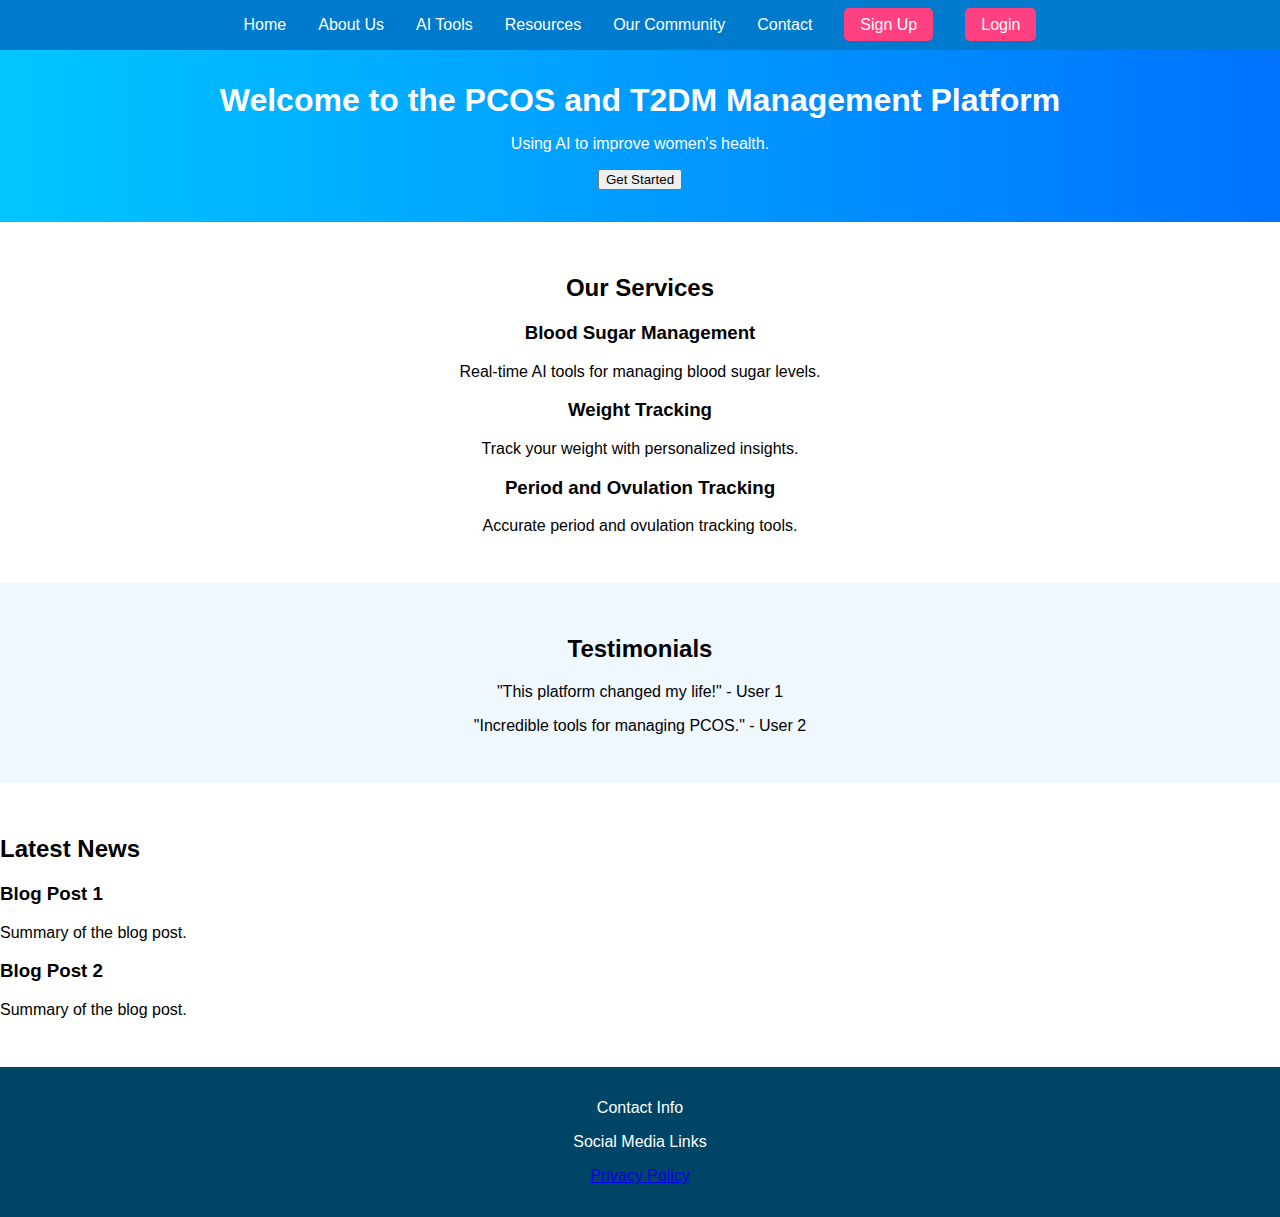
<file: index.html>
<!DOCTYPE html>
<html lang="en">
<head>
    <meta charset="UTF-8">
    <meta name="viewport" content="width=device-width, initial-scale=1.0">
    <title>PCOS and T2DM Management</title>
    <link rel="stylesheet" href="style.css">
</head>
<body>
    <header>
        <nav>
            <ul>
                <li><a href="#home">Home</a></li>
                <li><a href="#about">About Us</a></li>
                <li><a href="#tools">AI Tools</a></li>
                <li><a href="#resources">Resources</a></li>
                <li><a href="community.html">Our Community</a></li>
                <li><a href="#contact">Contact</a></li>
                <li><a href="#signup" class="button">Sign Up</a></li>
                <li><a href="#login" class="button">Login</a></li>
            </ul>
        </nav>
    </header>

    <section id="hero">
        <h1>Welcome to the PCOS and T2DM Management Platform</h1>
        <p>Using AI to improve women's health.</p>
        <button>Get Started</button>
    </section>

    <section id="services">
        <h2>Our Services</h2>
        <div class="service">
            <h3>Blood Sugar Management</h3>
            <p>Real-time AI tools for managing blood sugar levels.</p>
        </div>
        <div class="service">
            <h3>Weight Tracking</h3>
            <p>Track your weight with personalized insights.</p>
        </div>
        <div class="service">
            <h3>Period and Ovulation Tracking</h3>
            <p>Accurate period and ovulation tracking tools.</p>
        </div>
    </section>

    <section id="testimonials">
        <h2>Testimonials</h2>
        <div class="testimonial">
            <p>"This platform changed my life!" - User 1</p>
        </div>
        <div class="testimonial">
            <p>"Incredible tools for managing PCOS." - User 2</p>
        </div>
    </section>

    <section id="news">
        <h2>Latest News</h2>
        <article>
            <h3>Blog Post 1</h3>
            <p>Summary of the blog post.</p>
        </article>
        <article>
            <h3>Blog Post 2</h3>
            <p>Summary of the blog post.</p>
        </article>
    </section>

    <footer>
        <p>Contact Info</p>
        <p>Social Media Links</p>
        <p><a href="#privacy">Privacy Policy</a></p>
    </footer>
    <script src="app.js"></script>
</body>
</html>
</file>
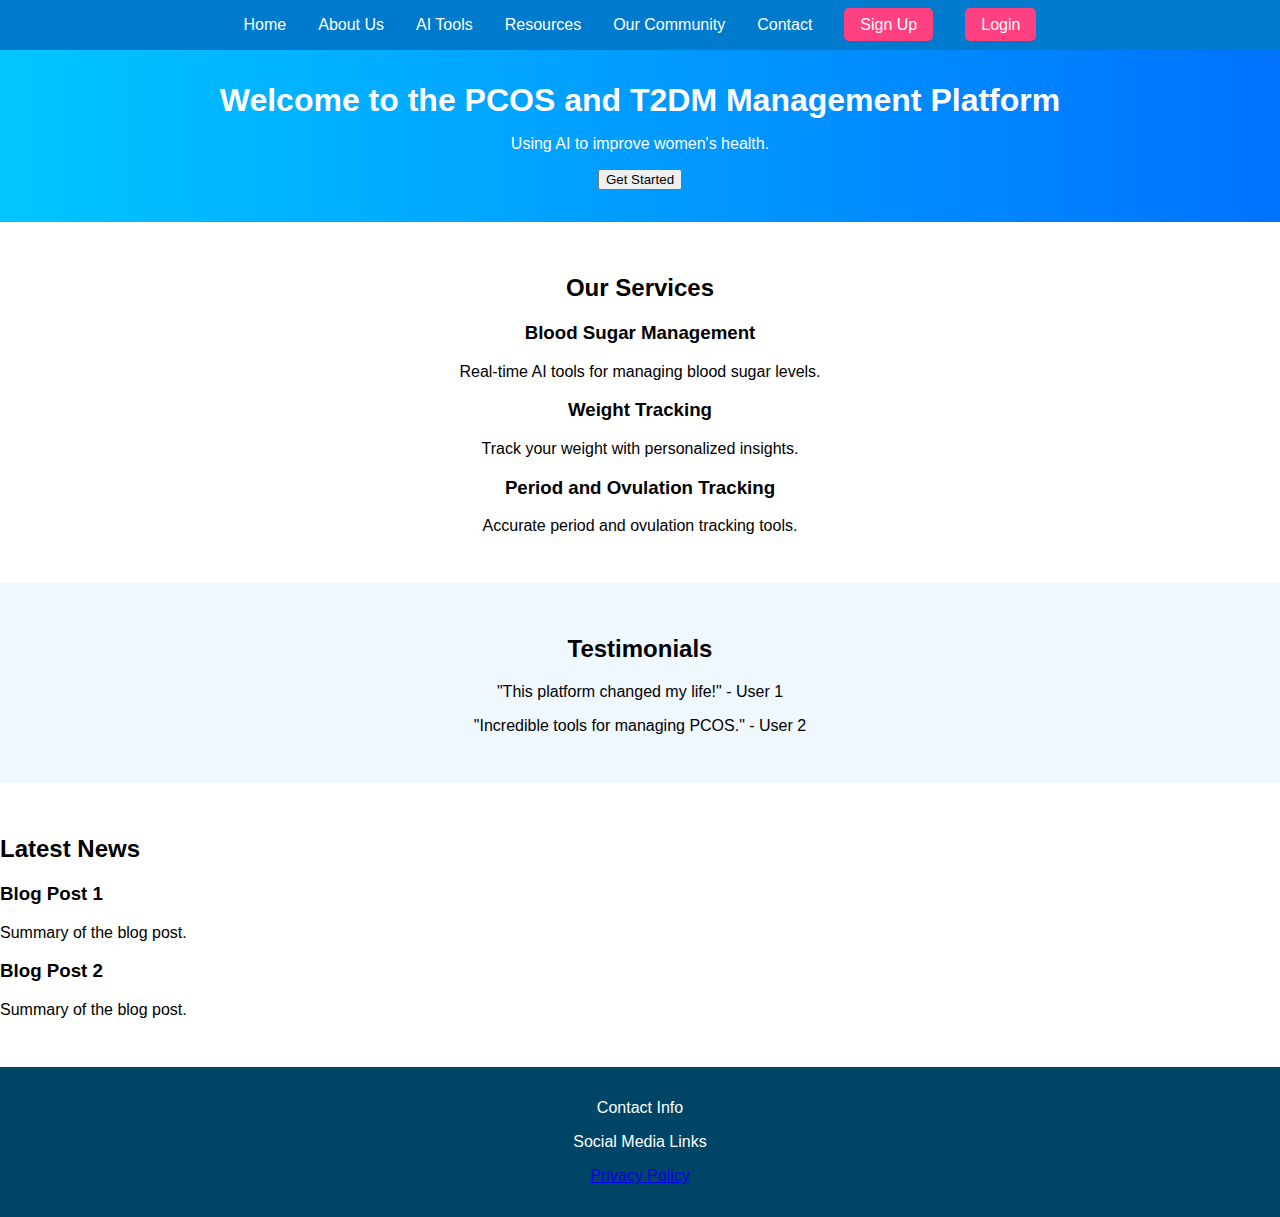
<file: src/index.html>
<!DOCTYPE html>
<html lang="en">
<head>
    <meta charset="UTF-8">
    <meta name="viewport" content="width=device-width, initial-scale=1.0">
    <title>PCOS and T2DM Management</title>
    <link rel="stylesheet" href="style.css">
</head>
<body>
    <header>
        <nav>
            <ul>
                <li><a href="#home">Home</a></li>
                <li><a href="#about">About Us</a></li>
                <li><a href="#tools">AI Tools</a></li>
                <li><a href="#resources">Resources</a></li>
                <li><a href="community.html">Our Community</a></li>
                <li><a href="#contact">Contact</a></li>
                <li><a href="#signup" class="button">Sign Up</a></li>
                <li><a href="#login" class="button">Login</a></li>
            </ul>
        </nav>
    </header>

    <section id="hero">
        <h1>Welcome to the PCOS and T2DM Management Platform</h1>
        <p>Using AI to improve women's health.</p>
        <button>Get Started</button>
    </section>

    <section id="services">
        <h2>Our Services</h2>
        <div class="service">
            <h3>Blood Sugar Management</h3>
            <p>Real-time AI tools for managing blood sugar levels.</p>
        </div>
        <div class="service">
            <h3>Weight Tracking</h3>
            <p>Track your weight with personalized insights.</p>
        </div>
        <div class="service">
            <h3>Period and Ovulation Tracking</h3>
            <p>Accurate period and ovulation tracking tools.</p>
        </div>
    </section>

    <section id="testimonials">
        <h2>Testimonials</h2>
        <div class="testimonial">
            <p>"This platform changed my life!" - User 1</p>
        </div>
        <div class="testimonial">
            <p>"Incredible tools for managing PCOS." - User 2</p>
        </div>
    </section>

    <section id="news">
        <h2>Latest News</h2>
        <article>
            <h3>Blog Post 1</h3>
            <p>Summary of the blog post.</p>
        </article>
        <article>
            <h3>Blog Post 2</h3>
            <p>Summary of the blog post.</p>
        </article>
    </section>

    <footer>
        <p>Contact Info</p>
        <p>Social Media Links</p>
        <p><a href="#privacy">Privacy Policy</a></p>
    </footer>
    <script src="app.js"></script>
</body>
</html>
</file>
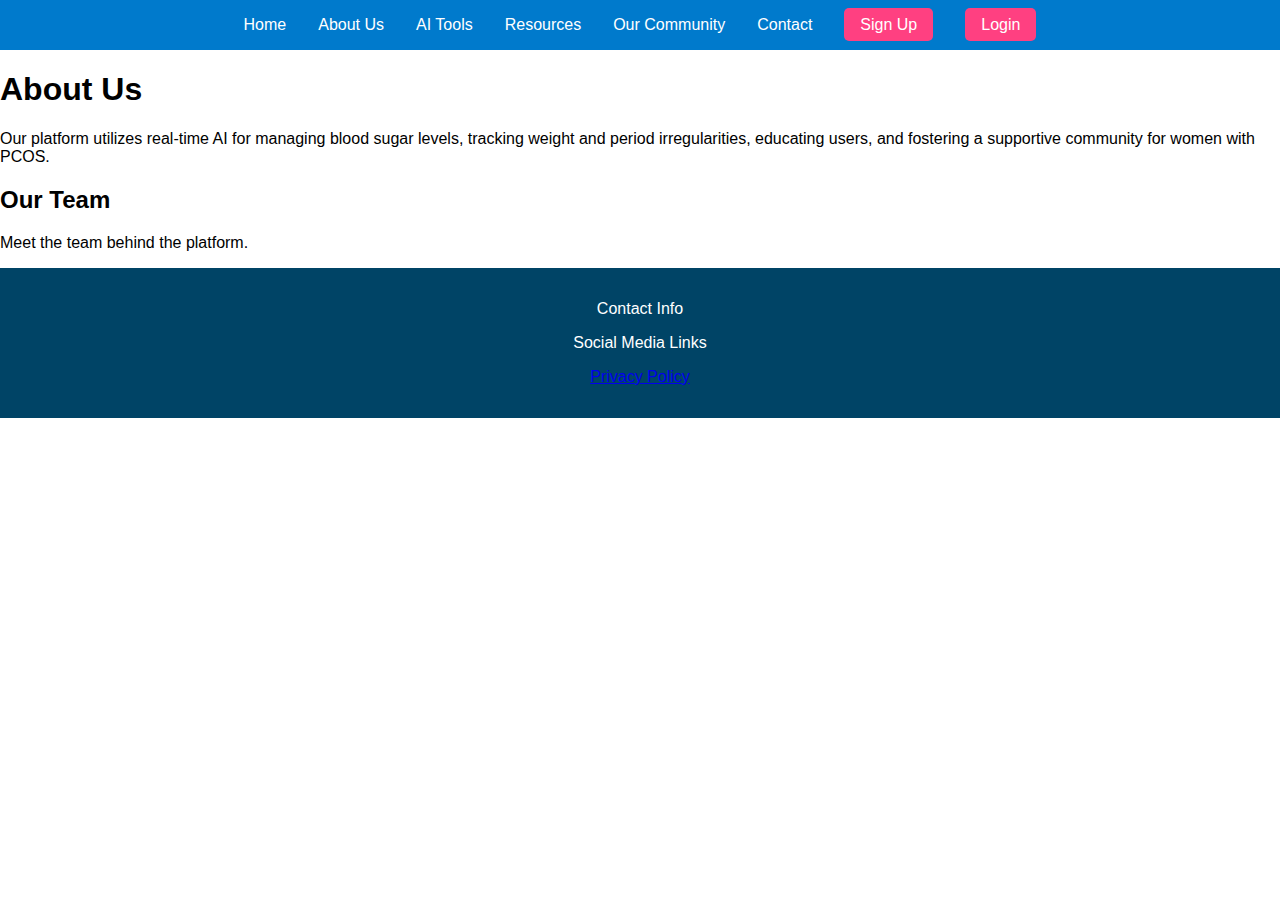
<file: about.html>
<!DOCTYPE html>
<html lang="en">
<head>
    <meta charset="UTF-8">
    <meta name="viewport" content="width=device-width, initial-scale=1.0">
    <title>About Us - PCOS and T2DM Management Platform</title>
    <link rel="stylesheet" href="style.css">
</head>
<body>
    <header>
        <nav>
            <ul>
                <li><a href="index.html">Home</a></li>
                <li><a href="about.html">About Us</a></li>
                <li><a href="tools.html">AI Tools</a></li>
                <li><a href="resources.html">Resources</a></li>
                <li><a href="community.html">Our Community</a></li>
                <li><a href="contact.html">Contact</a></li>
                <li><a href="#signup" class="button">Sign Up</a></li>
                <li><a href="#login" class="button">Login</a></li>
            </ul>
        </nav>
    </header>

    <section id="about">
        <h1>About Us</h1>
        <p>Our platform utilizes real-time AI for managing blood sugar levels, tracking weight and period irregularities, educating users, and fostering a supportive community for women with PCOS.</p>
        <h2>Our Team</h2>
        <p>Meet the team behind the platform.</p>
        <!-- Add team member details here -->
    </section>

    <footer>
        <p>Contact Info</p>
        <p>Social Media Links</p>
        <p><a href="#privacy">Privacy Policy</a></p>
    </footer>
</body>
</html>
</file>
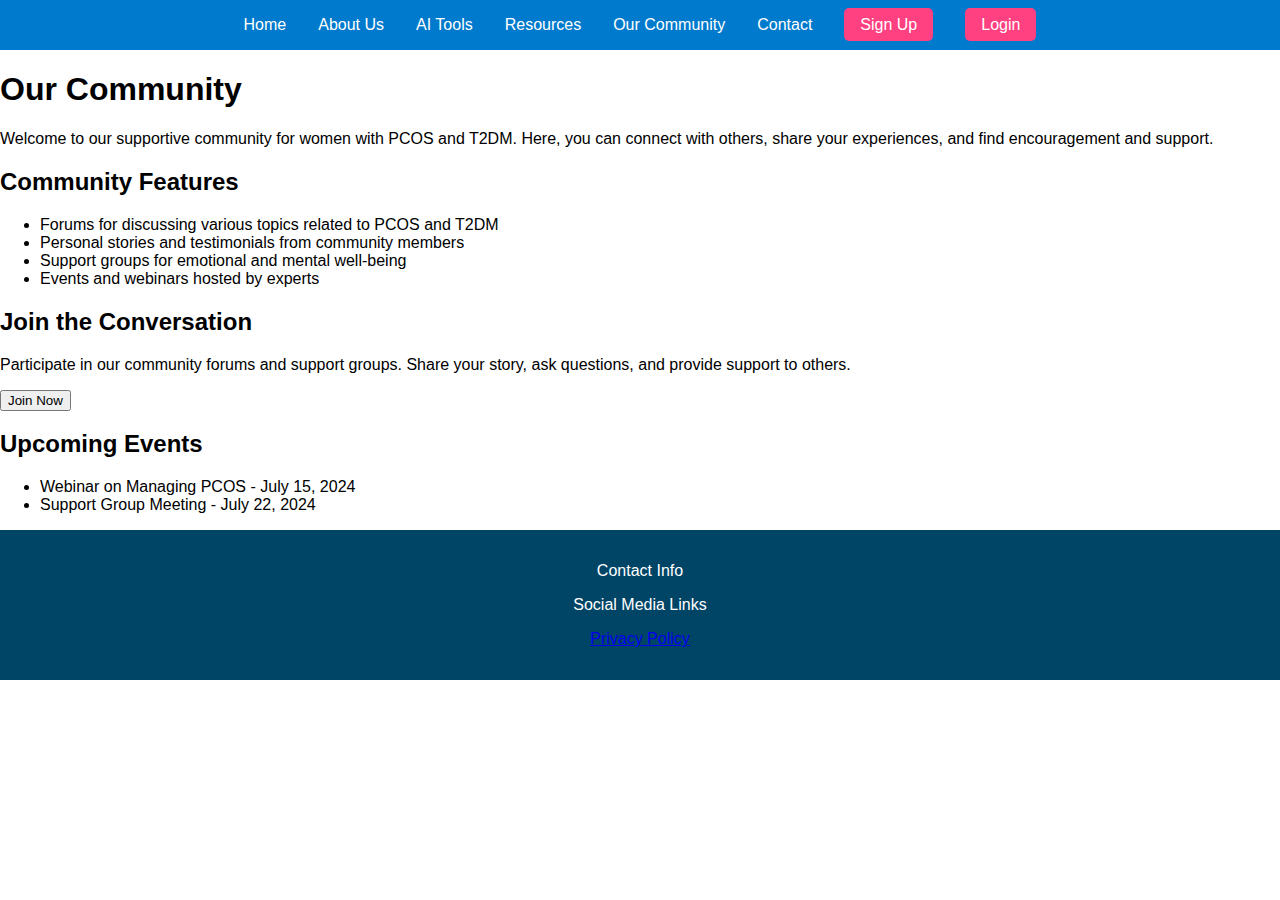
<file: community.html>
<!DOCTYPE html>
<html lang="en">
<head>
    <meta charset="UTF-8">
    <meta name="viewport" content="width=device-width, initial-scale=1.0">
    <title>Our Community - PCOS and T2DM Management Platform</title>
    <link rel="stylesheet" href="style.css">
</head>
<body>
    <header>
        <nav>
            <ul>
                <li><a href="index.html">Home</a></li>
                <li><a href="about.html">About Us</a></li>
                <li><a href="tools.html">AI Tools</a></li>
                <li><a href="resources.html">Resources</a></li>
                <li><a href="community.html">Our Community</a></li>
                <li><a href="contact.html">Contact</a></li>
                <li><a href="#signup" class="button">Sign Up</a></li>
                <li><a href="#login" class="button">Login</a></li>
            </ul>
        </nav>
    </header>

    <section id="community">
        <h1>Our Community</h1>
        <p>Welcome to our supportive community for women with PCOS and T2DM. Here, you can connect with others, share your experiences, and find encouragement and support.</p>

        <h2>Community Features</h2>
        <ul>
            <li>Forums for discussing various topics related to PCOS and T2DM</li>
            <li>Personal stories and testimonials from community members</li>
            <li>Support groups for emotional and mental well-being</li>
            <li>Events and webinars hosted by experts</li>
        </ul>

        <h2>Join the Conversation</h2>
        <p>Participate in our community forums and support groups. Share your story, ask questions, and provide support to others.</p>
        <button>Join Now</button>

        <h2>Upcoming Events</h2>
        <ul>
            <li>Webinar on Managing PCOS - July 15, 2024</li>
            <li>Support Group Meeting - July 22, 2024</li>
        </ul>
    </section>

    <footer>
        <p>Contact Info</p>
        <p>Social Media Links</p>
        <p><a href="#privacy">Privacy Policy</a></p>
    </footer>
</body>
</html>
</file>
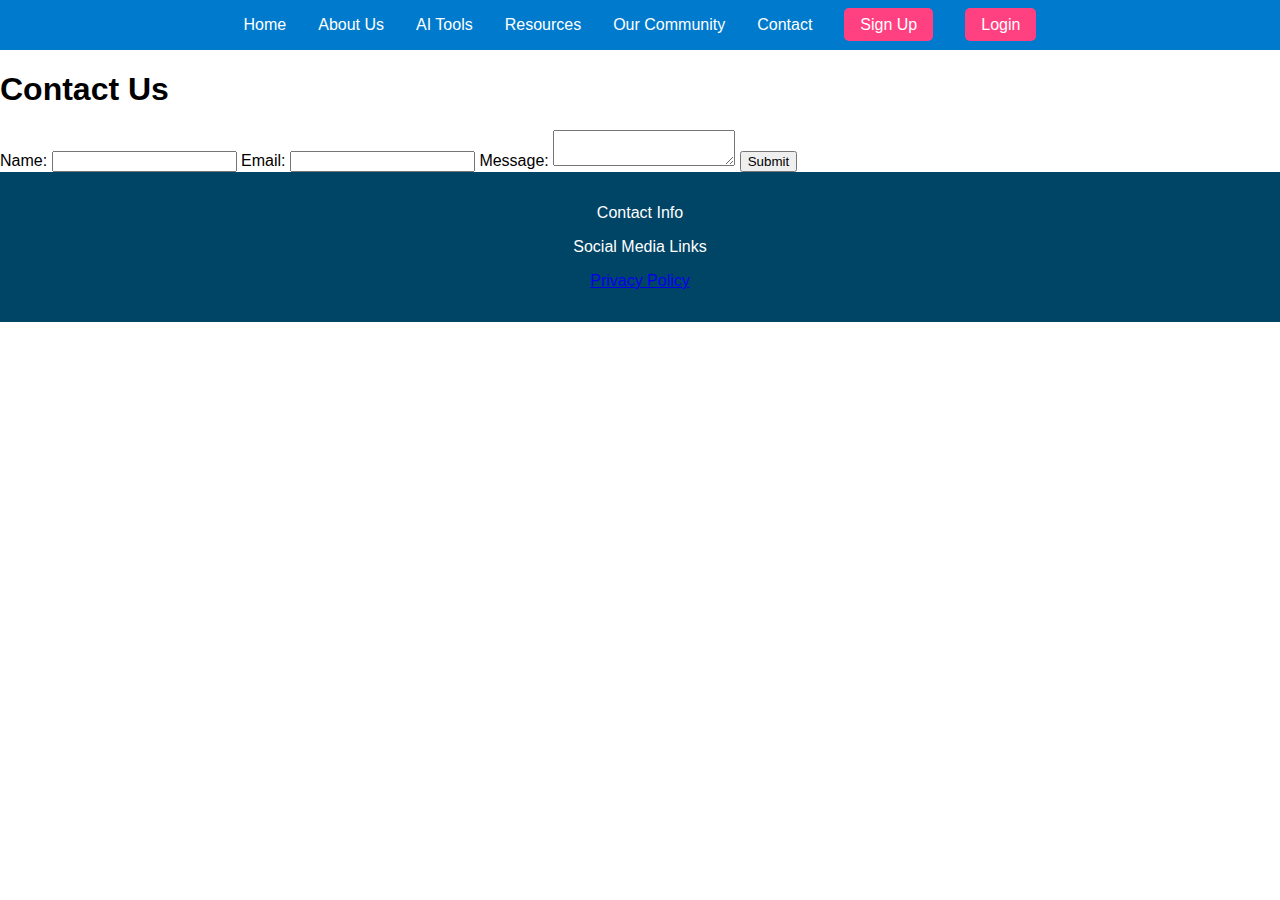
<file: contact.html>
<!DOCTYPE html>
<html lang="en">
<head>
    <meta charset="UTF-8">
    <meta name="viewport" content="width=device-width, initial-scale=1.0">
    <title>Contact Us - PCOS and T2DM Management Platform</title>
    <link rel="stylesheet" href="style.css">
</head>
<body>
    <header>
        <nav>
            <ul>
                <li><a href="index.html">Home</a></li>
                <li><a href="about.html">About Us</a></li>
                <li><a href="tools.html">AI Tools</a></li>
                <li><a href="resources.html">Resources</a></li>
                <li><a href="community.html">Our Community</a></li>
                <li><a href="contact.html">Contact</a></li>
                <li><a href="#signup" class="button">Sign Up</a></li>
                <li><a href="#login" class="button">Login</a></li>
            </ul>
        </nav>
    </header>

    <section id="contact">
        <h1>Contact Us</h1>
        <form action="#" method="POST">
            <label for="name">Name:</label>
            <input type="text" id="name" name="name" required>
            <label for="email">Email:</label>
            <input type="email" id="email" name="email" required>
            <label for="message">Message:</label>
            <textarea id="message" name="message" required></textarea>
            <button type="submit">Submit</button>
        </form>
    </section>

    <footer>
        <p>Contact Info</p>
        <p>Social Media Links</p>
        <p><a href="#privacy">Privacy Policy</a></p>
    </footer>
</body>
</html>
</file>
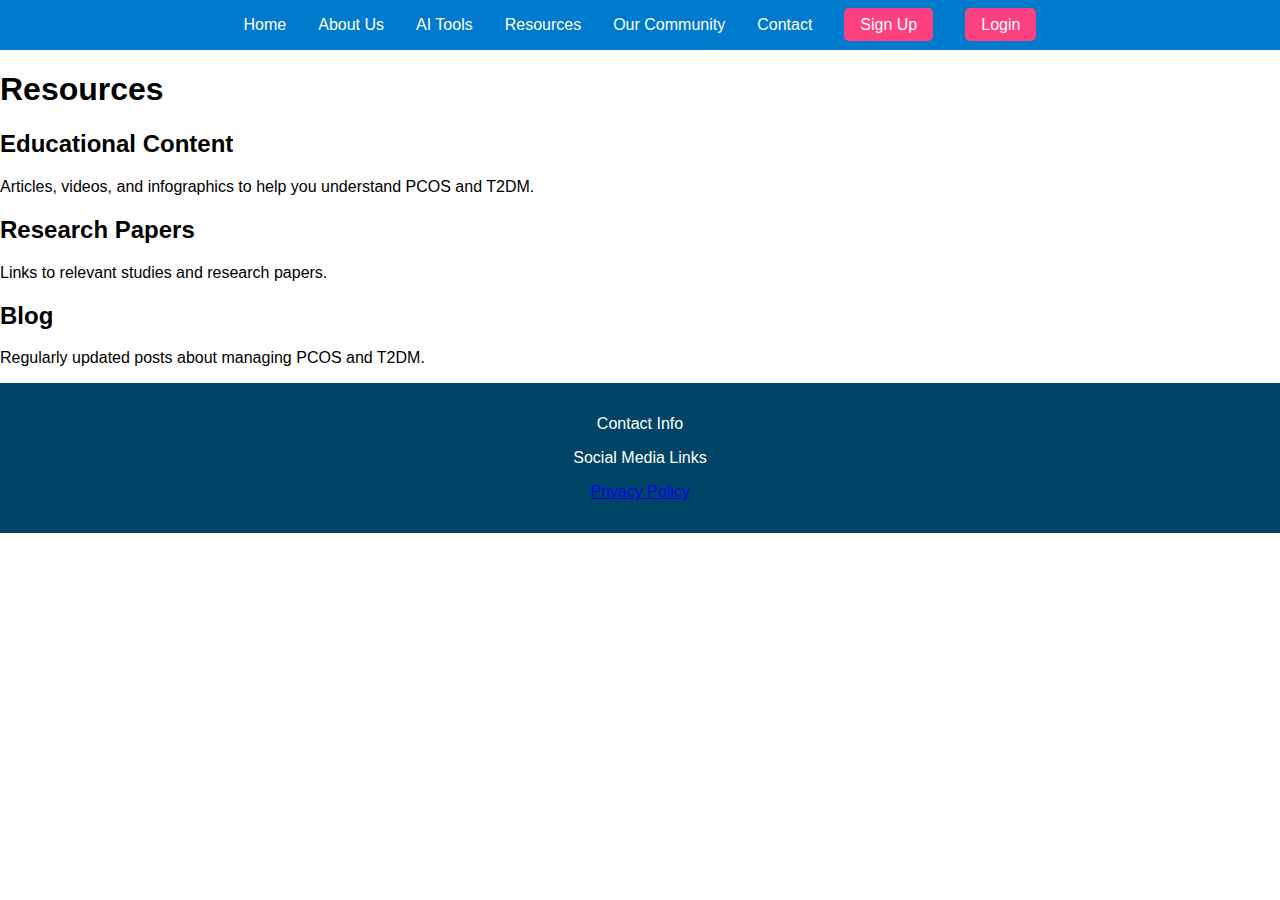
<file: resources.html>
<!DOCTYPE html>
<html lang="en">
<head>
    <meta charset="UTF-8">
    <meta name="viewport" content="width=device-width, initial-scale=1.0">
    <title>Resources - PCOS and T2DM Management Platform</title>
    <link rel="stylesheet" href="style.css">
</head>
<body>
    <header>
        <nav>
            <ul>
                <li><a href="index.html">Home</a></li>
                <li><a href="about.html">About Us</a></li>
                <li><a href="tools.html">AI Tools</a></li>
                <li><a href="resources.html">Resources</a></li>
                <li><a href="community.html">Our Community</a></li>
                <li><a href="contact.html">Contact</a></li>
                <li><a href="#signup" class="button">Sign Up</a></li>
                <li><a href="#login" class="button">Login</a></li>
            </ul>
        </nav>
    </header>

    <section id="resources">
        <h1>Resources</h1>
        <div class="resource">
            <h2>Educational Content</h2>
            <p>Articles, videos, and infographics to help you understand PCOS and T2DM.</p>
        </div>
        <div class="resource">
            <h2>Research Papers</h2>
            <p>Links to relevant studies and research papers.</p>
        </div>
        <div class="resource">
            <h2>Blog</h2>
            <p>Regularly updated posts about managing PCOS and T2DM.</p>
        </div>
    </section>

    <footer>
        <p>Contact Info</p>
        <p>Social Media Links</p>
        <p><a href="#privacy">Privacy Policy</a></p>
    </footer>
</body>
</html>
</file>
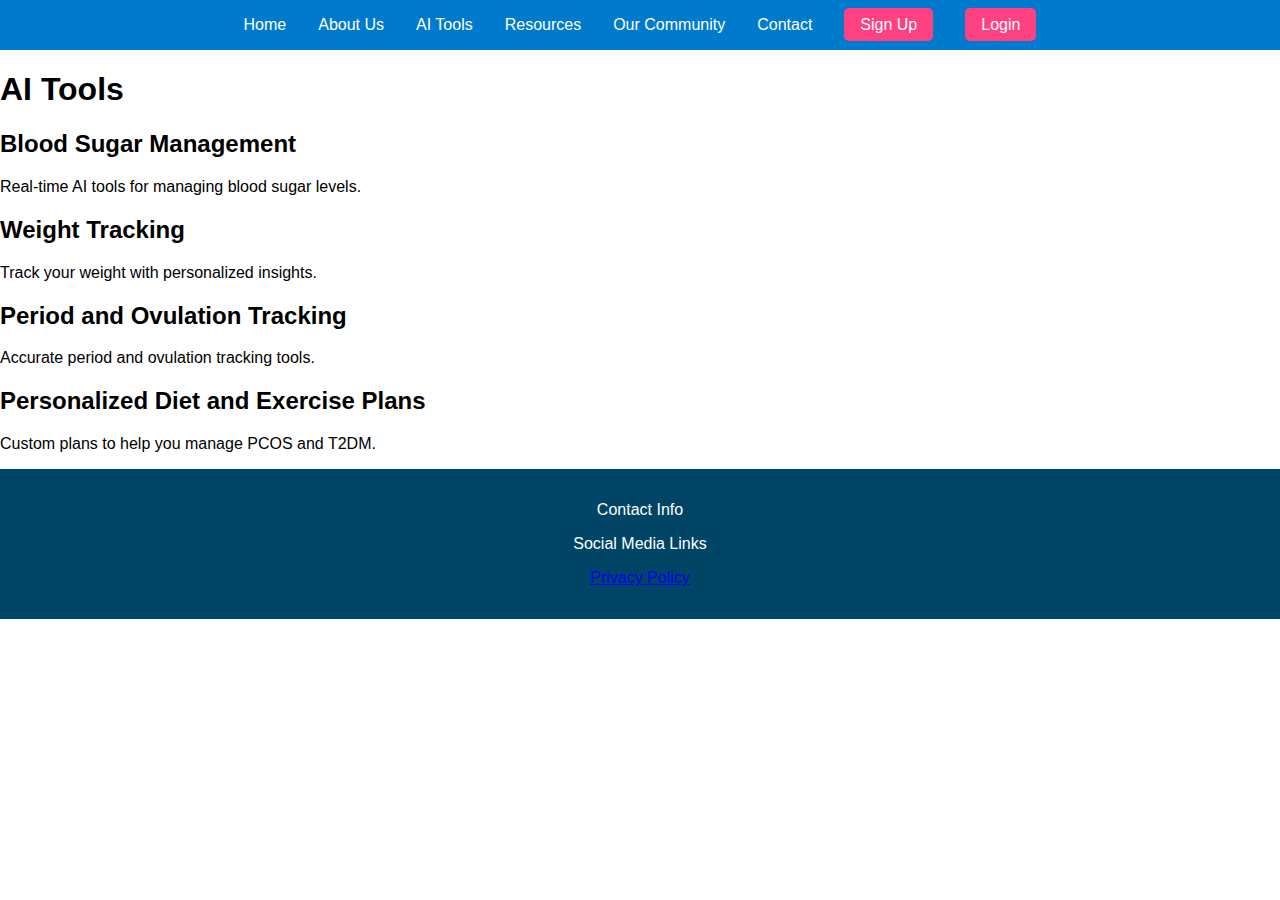
<file: tools.html>
<!DOCTYPE html>
<html lang="en">
<head>
    <meta charset="UTF-8">
    <meta name="viewport" content="width=device-width, initial-scale=1.0">
    <title>AI Tools - PCOS and T2DM Management Platform</title>
    <link rel="stylesheet" href="style.css">
</head>
<body>
    <header>
        <nav>
            <ul>
                <li><a href="index.html">Home</a></li>
                <li><a href="about.html">About Us</a></li>
                <li><a href="tools.html">AI Tools</a></li>
                <li><a href="resources.html">Resources</a></li>
                <li><a href="community.html">Our Community</a></li>
                <li><a href="contact.html">Contact</a></li>
                <li><a href="#signup" class="button">Sign Up</a></li>
                <li><a href="#login" class="button">Login</a></li>
            </ul>
        </nav>
    </header>

    <section id="tools">
        <h1>AI Tools</h1>
        <div class="tool">
            <h2>Blood Sugar Management</h2>
            <p>Real-time AI tools for managing blood sugar levels.</p>
        </div>
        <div class="tool">
            <h2>Weight Tracking</h2>
            <p>Track your weight with personalized insights.</p>
        </div>
        <div class="tool">
            <h2>Period and Ovulation Tracking</h2>
            <p>Accurate period and ovulation tracking tools.</p>
        </div>
        <div class="tool">
            <h2>Personalized Diet and Exercise Plans</h2>
            <p>Custom plans to help you manage PCOS and T2DM.</p>
        </div>
    </section>

    <footer>
        <p>Contact Info</p>
        <p>Social Media Links</p>
        <p><a href="#privacy">Privacy Policy</a></p>
    </footer>
</body>
</html>
</file>
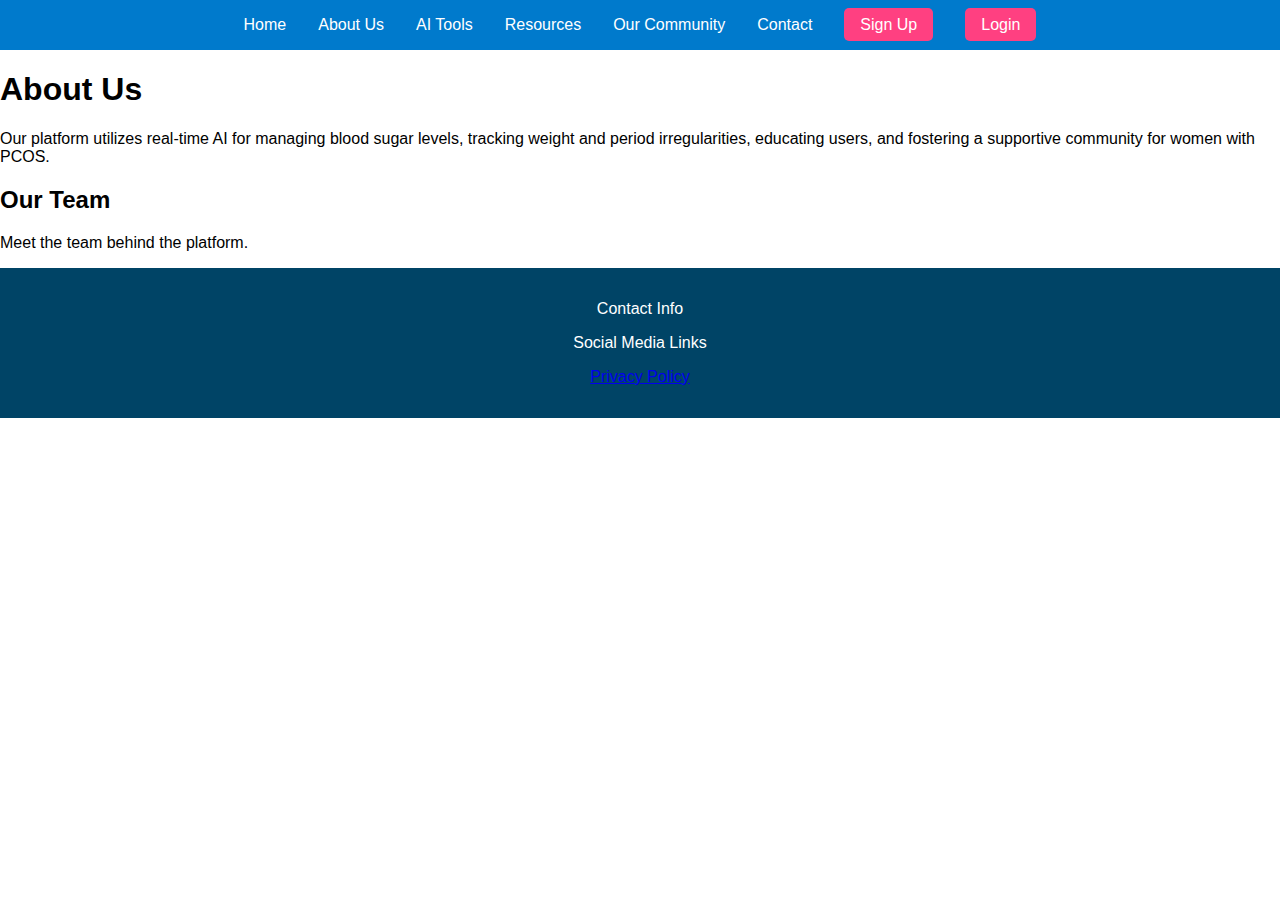
<file: src/about.html>
<!DOCTYPE html>
<html lang="en">
<head>
    <meta charset="UTF-8">
    <meta name="viewport" content="width=device-width, initial-scale=1.0">
    <title>About Us - PCOS and T2DM Management Platform</title>
    <link rel="stylesheet" href="style.css">
</head>
<body>
    <header>
        <nav>
            <ul>
                <li><a href="index.html">Home</a></li>
                <li><a href="about.html">About Us</a></li>
                <li><a href="tools.html">AI Tools</a></li>
                <li><a href="resources.html">Resources</a></li>
                <li><a href="community.html">Our Community</a></li>
                <li><a href="contact.html">Contact</a></li>
                <li><a href="#signup" class="button">Sign Up</a></li>
                <li><a href="#login" class="button">Login</a></li>
            </ul>
        </nav>
    </header>

    <section id="about">
        <h1>About Us</h1>
        <p>Our platform utilizes real-time AI for managing blood sugar levels, tracking weight and period irregularities, educating users, and fostering a supportive community for women with PCOS.</p>
        <h2>Our Team</h2>
        <p>Meet the team behind the platform.</p>
        <!-- Add team member details here -->
    </section>

    <footer>
        <p>Contact Info</p>
        <p>Social Media Links</p>
        <p><a href="#privacy">Privacy Policy</a></p>
    </footer>
</body>
</html>
</file>
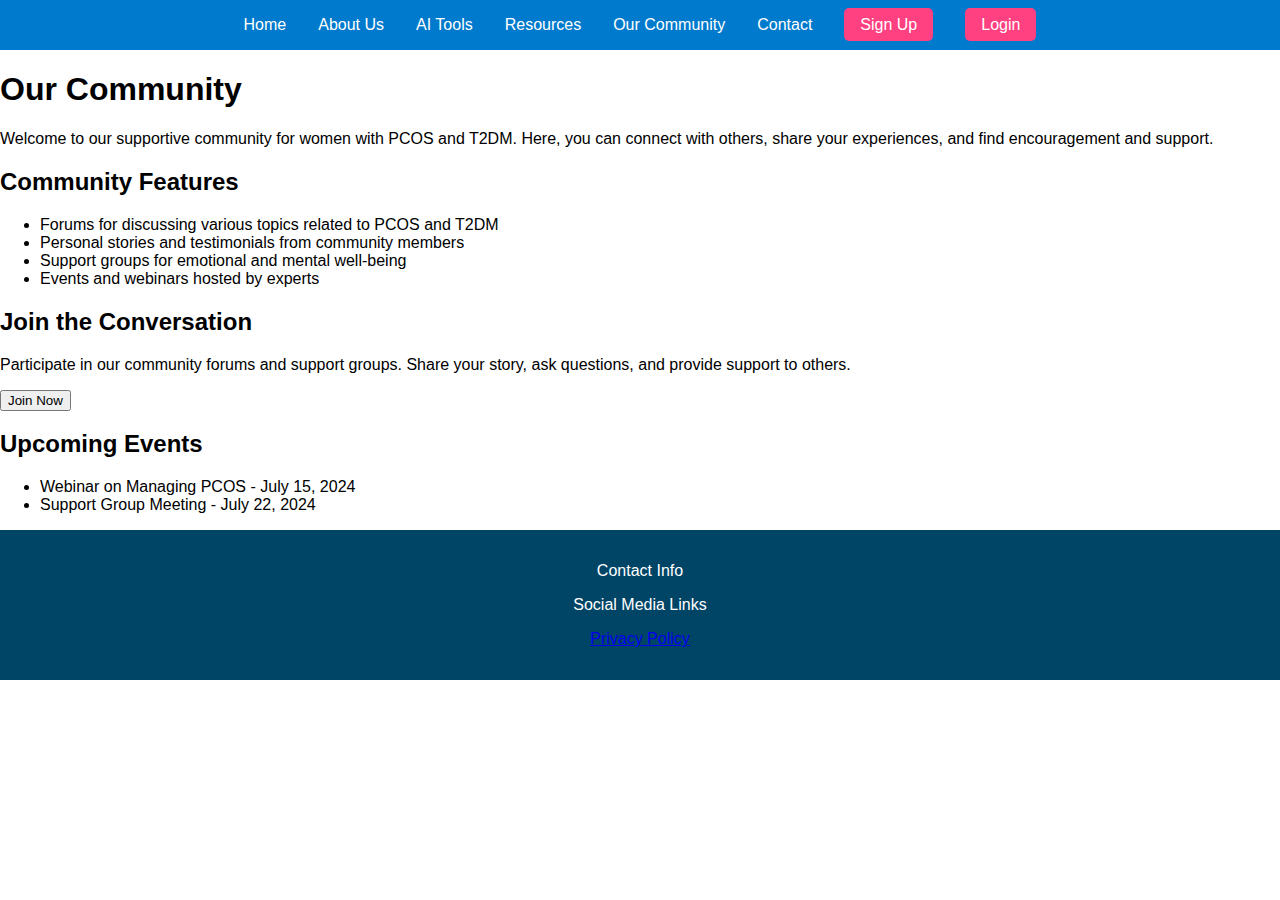
<file: src/community.html>
<!DOCTYPE html>
<html lang="en">
<head>
    <meta charset="UTF-8">
    <meta name="viewport" content="width=device-width, initial-scale=1.0">
    <title>Our Community - PCOS and T2DM Management Platform</title>
    <link rel="stylesheet" href="style.css">
</head>
<body>
    <header>
        <nav>
            <ul>
                <li><a href="index.html">Home</a></li>
                <li><a href="about.html">About Us</a></li>
                <li><a href="tools.html">AI Tools</a></li>
                <li><a href="resources.html">Resources</a></li>
                <li><a href="community.html">Our Community</a></li>
                <li><a href="contact.html">Contact</a></li>
                <li><a href="#signup" class="button">Sign Up</a></li>
                <li><a href="#login" class="button">Login</a></li>
            </ul>
        </nav>
    </header>

    <section id="community">
        <h1>Our Community</h1>
        <p>Welcome to our supportive community for women with PCOS and T2DM. Here, you can connect with others, share your experiences, and find encouragement and support.</p>

        <h2>Community Features</h2>
        <ul>
            <li>Forums for discussing various topics related to PCOS and T2DM</li>
            <li>Personal stories and testimonials from community members</li>
            <li>Support groups for emotional and mental well-being</li>
            <li>Events and webinars hosted by experts</li>
        </ul>

        <h2>Join the Conversation</h2>
        <p>Participate in our community forums and support groups. Share your story, ask questions, and provide support to others.</p>
        <button>Join Now</button>

        <h2>Upcoming Events</h2>
        <ul>
            <li>Webinar on Managing PCOS - July 15, 2024</li>
            <li>Support Group Meeting - July 22, 2024</li>
        </ul>
    </section>

    <footer>
        <p>Contact Info</p>
        <p>Social Media Links</p>
        <p><a href="#privacy">Privacy Policy</a></p>
    </footer>
</body>
</html>
</file>
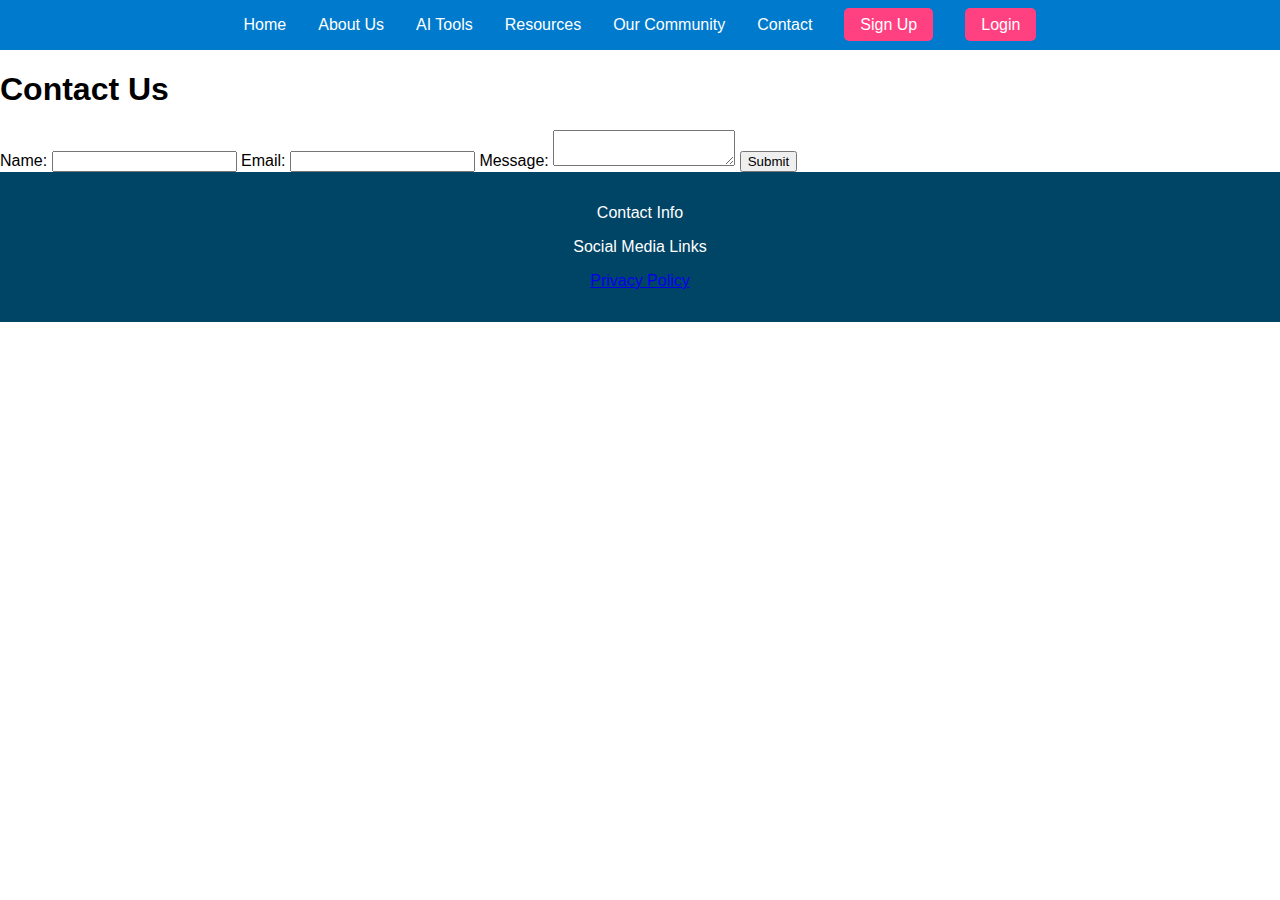
<file: src/contact.html>
<!DOCTYPE html>
<html lang="en">
<head>
    <meta charset="UTF-8">
    <meta name="viewport" content="width=device-width, initial-scale=1.0">
    <title>Contact Us - PCOS and T2DM Management Platform</title>
    <link rel="stylesheet" href="style.css">
</head>
<body>
    <header>
        <nav>
            <ul>
                <li><a href="index.html">Home</a></li>
                <li><a href="about.html">About Us</a></li>
                <li><a href="tools.html">AI Tools</a></li>
                <li><a href="resources.html">Resources</a></li>
                <li><a href="community.html">Our Community</a></li>
                <li><a href="contact.html">Contact</a></li>
                <li><a href="#signup" class="button">Sign Up</a></li>
                <li><a href="#login" class="button">Login</a></li>
            </ul>
        </nav>
    </header>

    <section id="contact">
        <h1>Contact Us</h1>
        <form action="#" method="POST">
            <label for="name">Name:</label>
            <input type="text" id="name" name="name" required>
            <label for="email">Email:</label>
            <input type="email" id="email" name="email" required>
            <label for="message">Message:</label>
            <textarea id="message" name="message" required></textarea>
            <button type="submit">Submit</button>
        </form>
    </section>

    <footer>
        <p>Contact Info</p>
        <p>Social Media Links</p>
        <p><a href="#privacy">Privacy Policy</a></p>
    </footer>
</body>
</html>
</file>
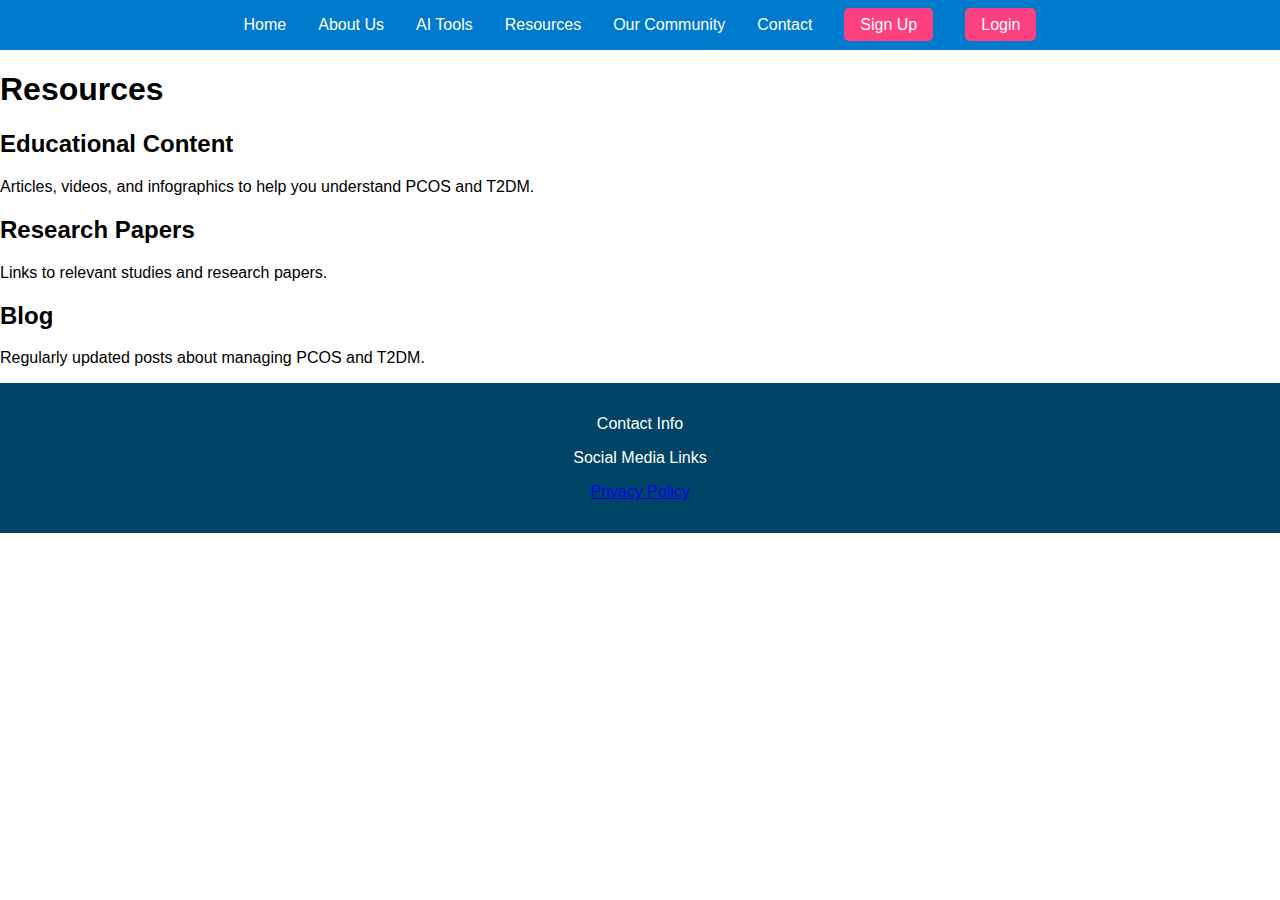
<file: src/resources.html>
<!DOCTYPE html>
<html lang="en">
<head>
    <meta charset="UTF-8">
    <meta name="viewport" content="width=device-width, initial-scale=1.0">
    <title>Resources - PCOS and T2DM Management Platform</title>
    <link rel="stylesheet" href="style.css">
</head>
<body>
    <header>
        <nav>
            <ul>
                <li><a href="index.html">Home</a></li>
                <li><a href="about.html">About Us</a></li>
                <li><a href="tools.html">AI Tools</a></li>
                <li><a href="resources.html">Resources</a></li>
                <li><a href="community.html">Our Community</a></li>
                <li><a href="contact.html">Contact</a></li>
                <li><a href="#signup" class="button">Sign Up</a></li>
                <li><a href="#login" class="button">Login</a></li>
            </ul>
        </nav>
    </header>

    <section id="resources">
        <h1>Resources</h1>
        <div class="resource">
            <h2>Educational Content</h2>
            <p>Articles, videos, and infographics to help you understand PCOS and T2DM.</p>
        </div>
        <div class="resource">
            <h2>Research Papers</h2>
            <p>Links to relevant studies and research papers.</p>
        </div>
        <div class="resource">
            <h2>Blog</h2>
            <p>Regularly updated posts about managing PCOS and T2DM.</p>
        </div>
    </section>

    <footer>
        <p>Contact Info</p>
        <p>Social Media Links</p>
        <p><a href="#privacy">Privacy Policy</a></p>
    </footer>
</body>
</html>
</file>
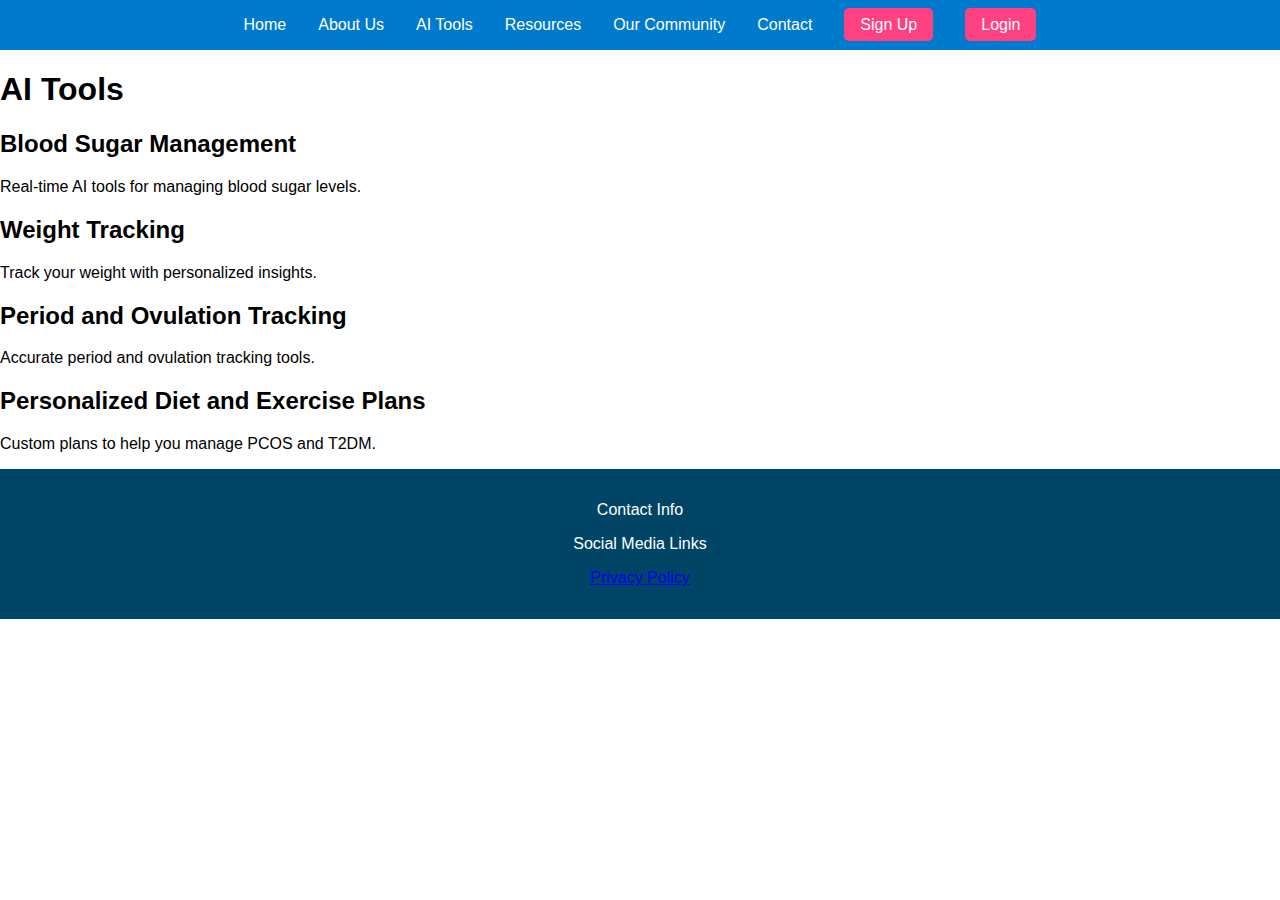
<file: src/tools.html>
<!DOCTYPE html>
<html lang="en">
<head>
    <meta charset="UTF-8">
    <meta name="viewport" content="width=device-width, initial-scale=1.0">
    <title>AI Tools - PCOS and T2DM Management Platform</title>
    <link rel="stylesheet" href="style.css">
</head>
<body>
    <header>
        <nav>
            <ul>
                <li><a href="index.html">Home</a></li>
                <li><a href="about.html">About Us</a></li>
                <li><a href="tools.html">AI Tools</a></li>
                <li><a href="resources.html">Resources</a></li>
                <li><a href="community.html">Our Community</a></li>
                <li><a href="contact.html">Contact</a></li>
                <li><a href="#signup" class="button">Sign Up</a></li>
                <li><a href="#login" class="button">Login</a></li>
            </ul>
        </nav>
    </header>

    <section id="tools">
        <h1>AI Tools</h1>
        <div class="tool">
            <h2>Blood Sugar Management</h2>
            <p>Real-time AI tools for managing blood sugar levels.</p>
        </div>
        <div class="tool">
            <h2>Weight Tracking</h2>
            <p>Track your weight with personalized insights.</p>
        </div>
        <div class="tool">
            <h2>Period and Ovulation Tracking</h2>
            <p>Accurate period and ovulation tracking tools.</p>
        </div>
        <div class="tool">
            <h2>Personalized Diet and Exercise Plans</h2>
            <p>Custom plans to help you manage PCOS and T2DM.</p>
        </div>
    </section>

    <footer>
        <p>Contact Info</p>
        <p>Social Media Links</p>
        <p><a href="#privacy">Privacy Policy</a></p>
    </footer>
</body>
</html>
</file>
<file: style.css>
/* General styles for larger screens */
body {
    font-family: Arial, sans-serif;
    margin: 0;
    padding: 0;
}

header {
    background-color: #007acc;
    padding: 1em 0;
}

nav ul {
    list-style-type: none;
    margin: 0;
    padding: 0;
    display: flex;
    justify-content: center;
}

nav ul li {
    margin: 0 1em;
}

nav ul li a {
    color: white;
    text-decoration: none;
}

nav ul li a.button {
    background-color: #ff4081;
    padding: 0.5em 1em;
    border-radius: 5px;
}

#hero {
    background: linear-gradient(to right, #00c6ff, #0072ff);
    color: white;
    text-align: center;
    padding: 2em 0;
}

#hero h1 {
    margin: 0;
}

#services {
    background-color: #ffffff;
    text-align: center;
    padding: 2em 0;
}

#services .service {
    margin: 1em 0;
}

#testimonials {
    background-color: #f0f8ff;
    text-align: center;
    padding: 2em 0;
}

#news {
    background-color: #ffffff;
    padding: 2em 0;
}

footer {
    background-color: #004466;
    color: white;
    text-align: center;
    padding: 1em 0;
}

/* Responsive styles */
@media (max-width: 768px) {
    nav ul {
        flex-direction: column;
    }

    nav ul li {
        margin: 0.5em 0;
    }

    #hero {
        padding: 1em 0;
    }

    #services {
        padding: 1em 0;
    }

    #testimonials {
        padding: 1em 0;
    }

    #news {
        padding: 1em 0;
    }
}
</file>
<file: src/style.css>
/* General styles for larger screens */
body {
    font-family: Arial, sans-serif;
    margin: 0;
    padding: 0;
}

header {
    background-color: #007acc;
    padding: 1em 0;
}

nav ul {
    list-style-type: none;
    margin: 0;
    padding: 0;
    display: flex;
    justify-content: center;
}

nav ul li {
    margin: 0 1em;
}

nav ul li a {
    color: white;
    text-decoration: none;
}

nav ul li a.button {
    background-color: #ff4081;
    padding: 0.5em 1em;
    border-radius: 5px;
}

#hero {
    background: linear-gradient(to right, #00c6ff, #0072ff);
    color: white;
    text-align: center;
    padding: 2em 0;
}

#hero h1 {
    margin: 0;
}

#services {
    background-color: #ffffff;
    text-align: center;
    padding: 2em 0;
}

#services .service {
    margin: 1em 0;
}

#testimonials {
    background-color: #f0f8ff;
    text-align: center;
    padding: 2em 0;
}

#news {
    background-color: #ffffff;
    padding: 2em 0;
}

footer {
    background-color: #004466;
    color: white;
    text-align: center;
    padding: 1em 0;
}

/* Responsive styles */
@media (max-width: 768px) {
    nav ul {
        flex-direction: column;
    }

    nav ul li {
        margin: 0.5em 0;
    }

    #hero {
        padding: 1em 0;
    }

    #services {
        padding: 1em 0;
    }

    #testimonials {
        padding: 1em 0;
    }

    #news {
        padding: 1em 0;
    }
}
</file>
